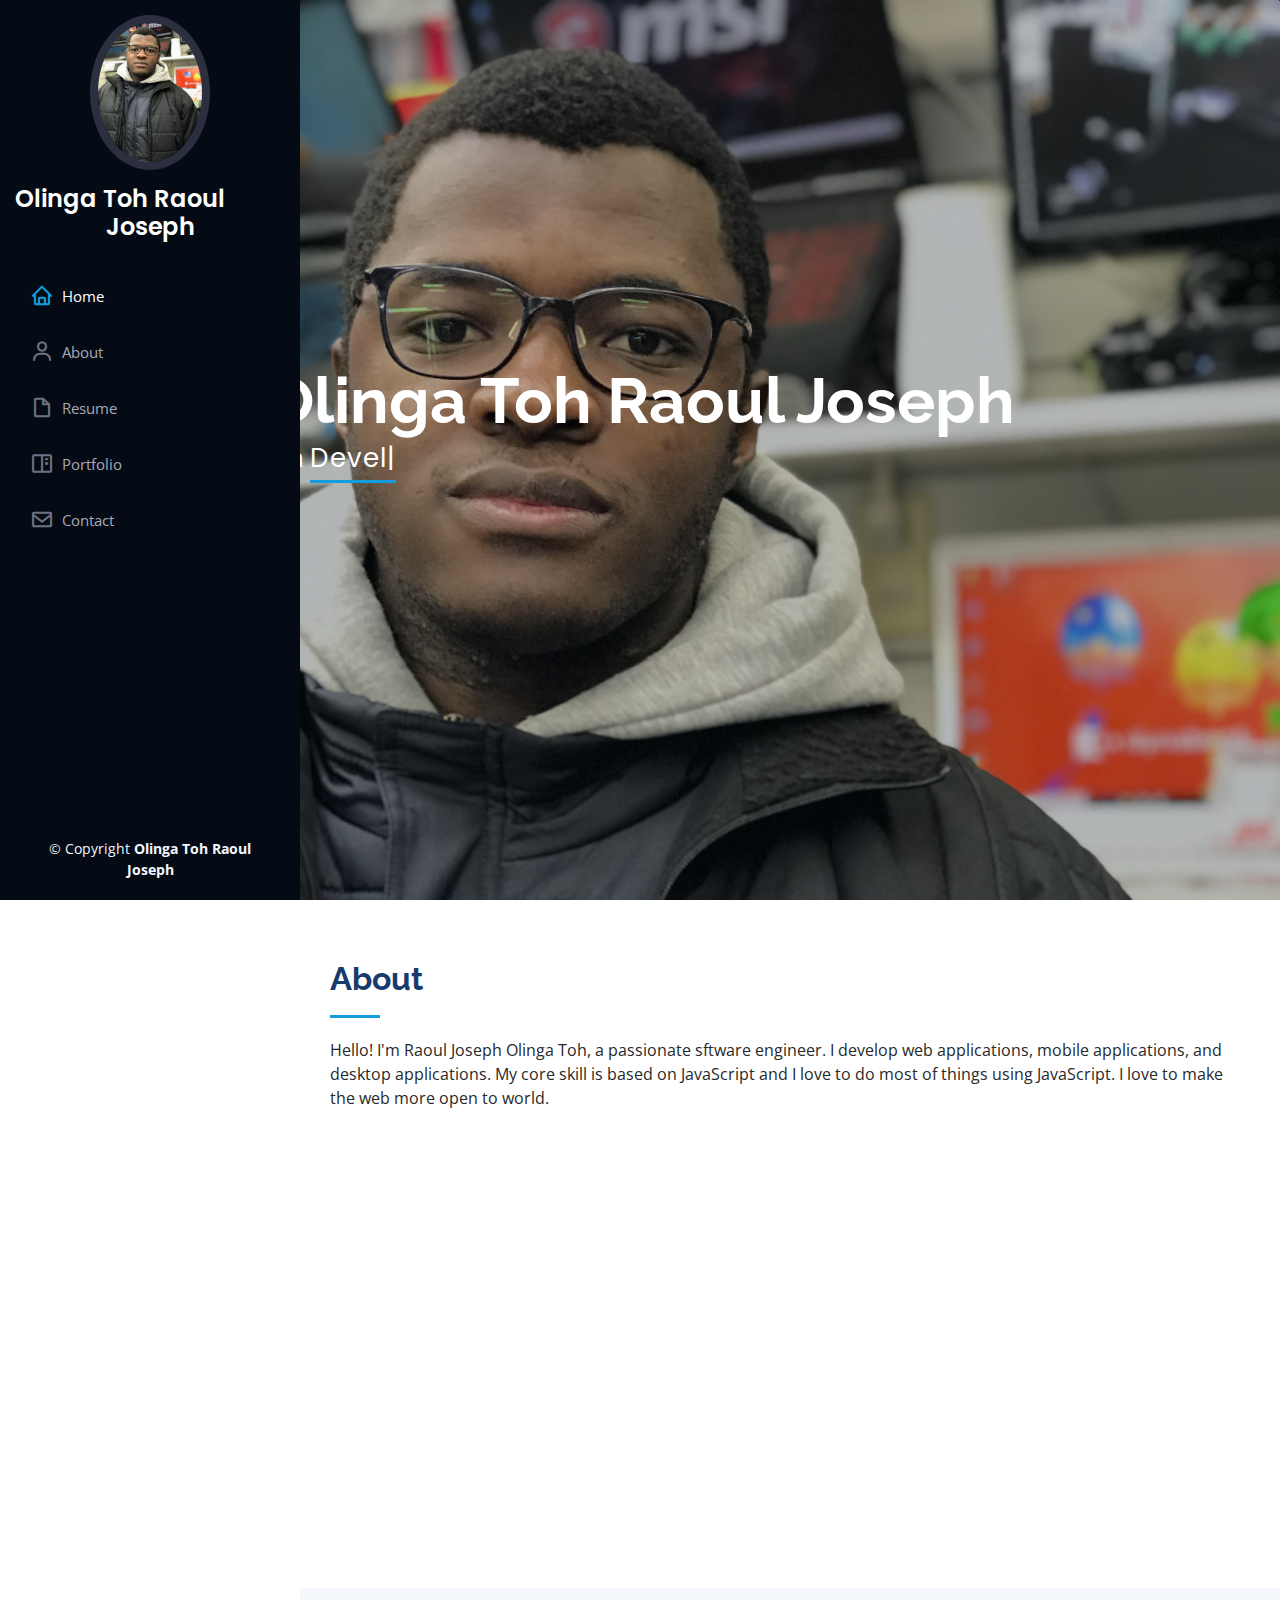
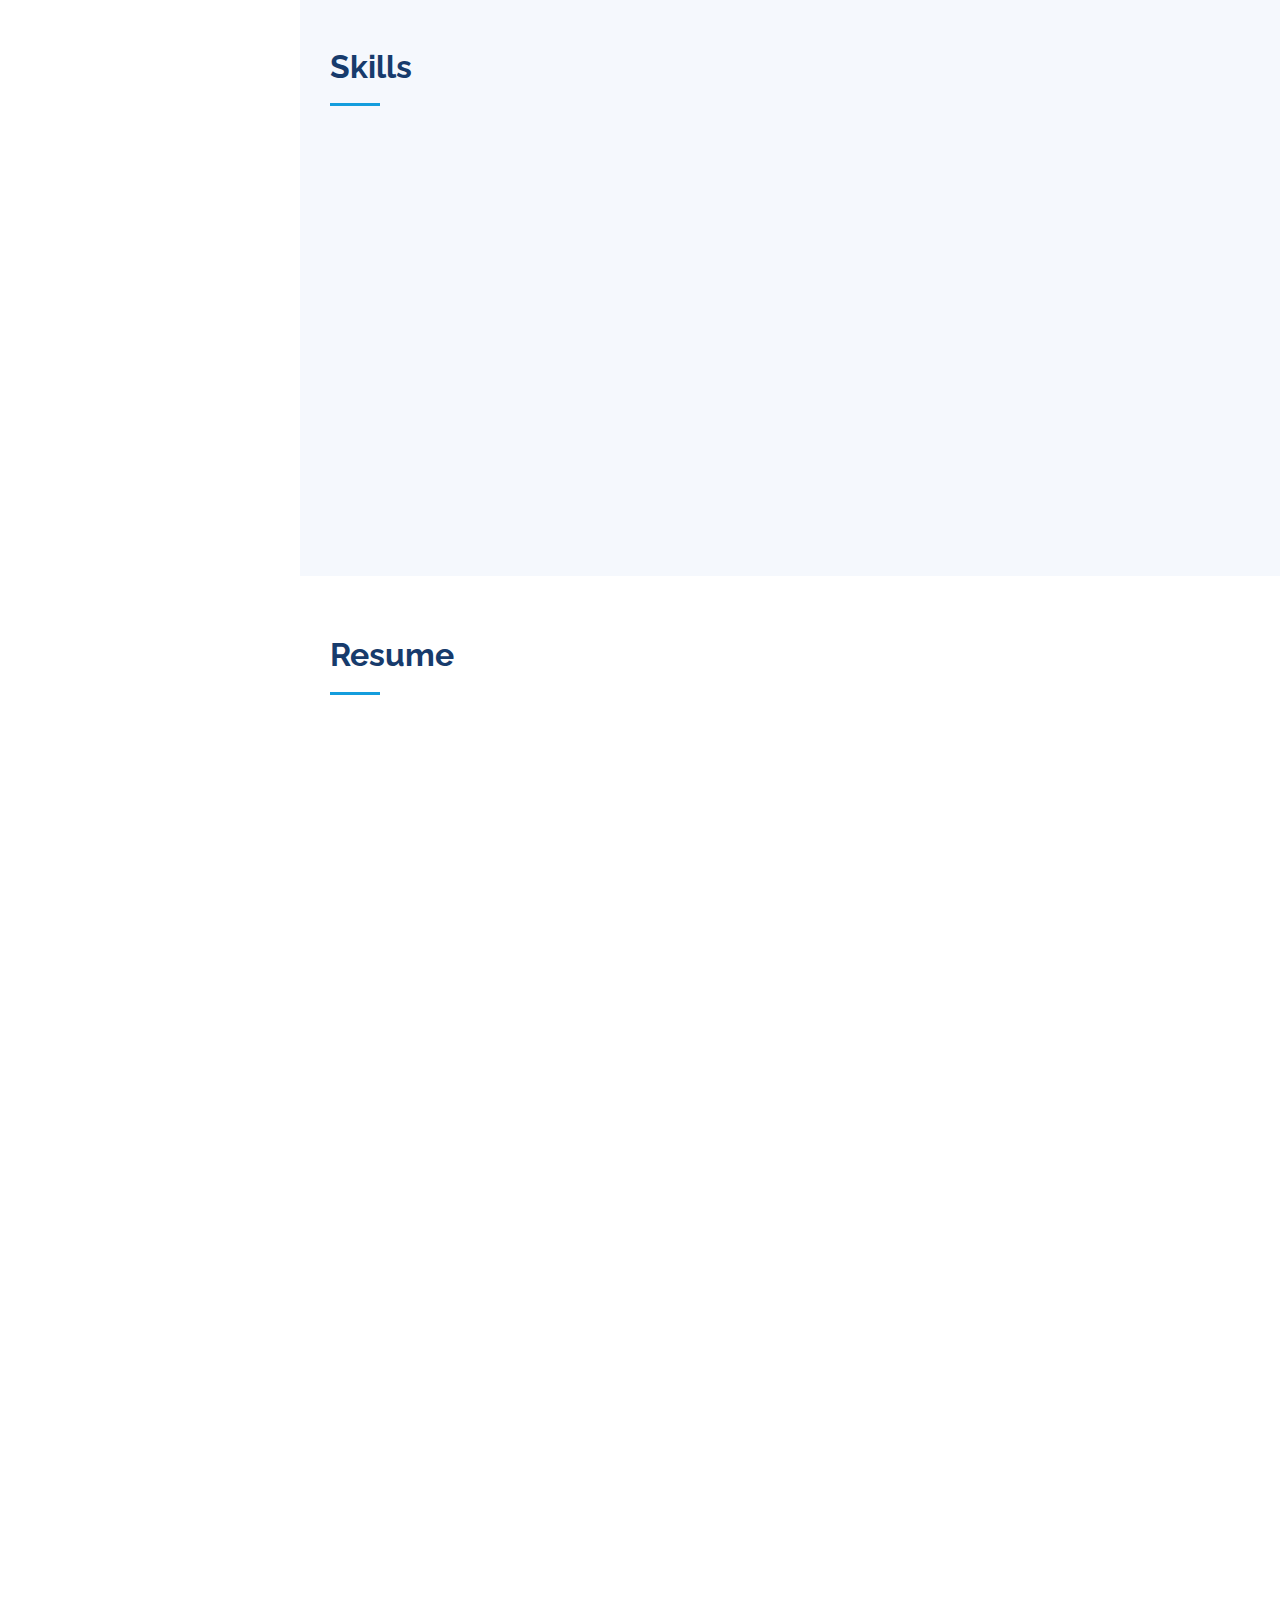
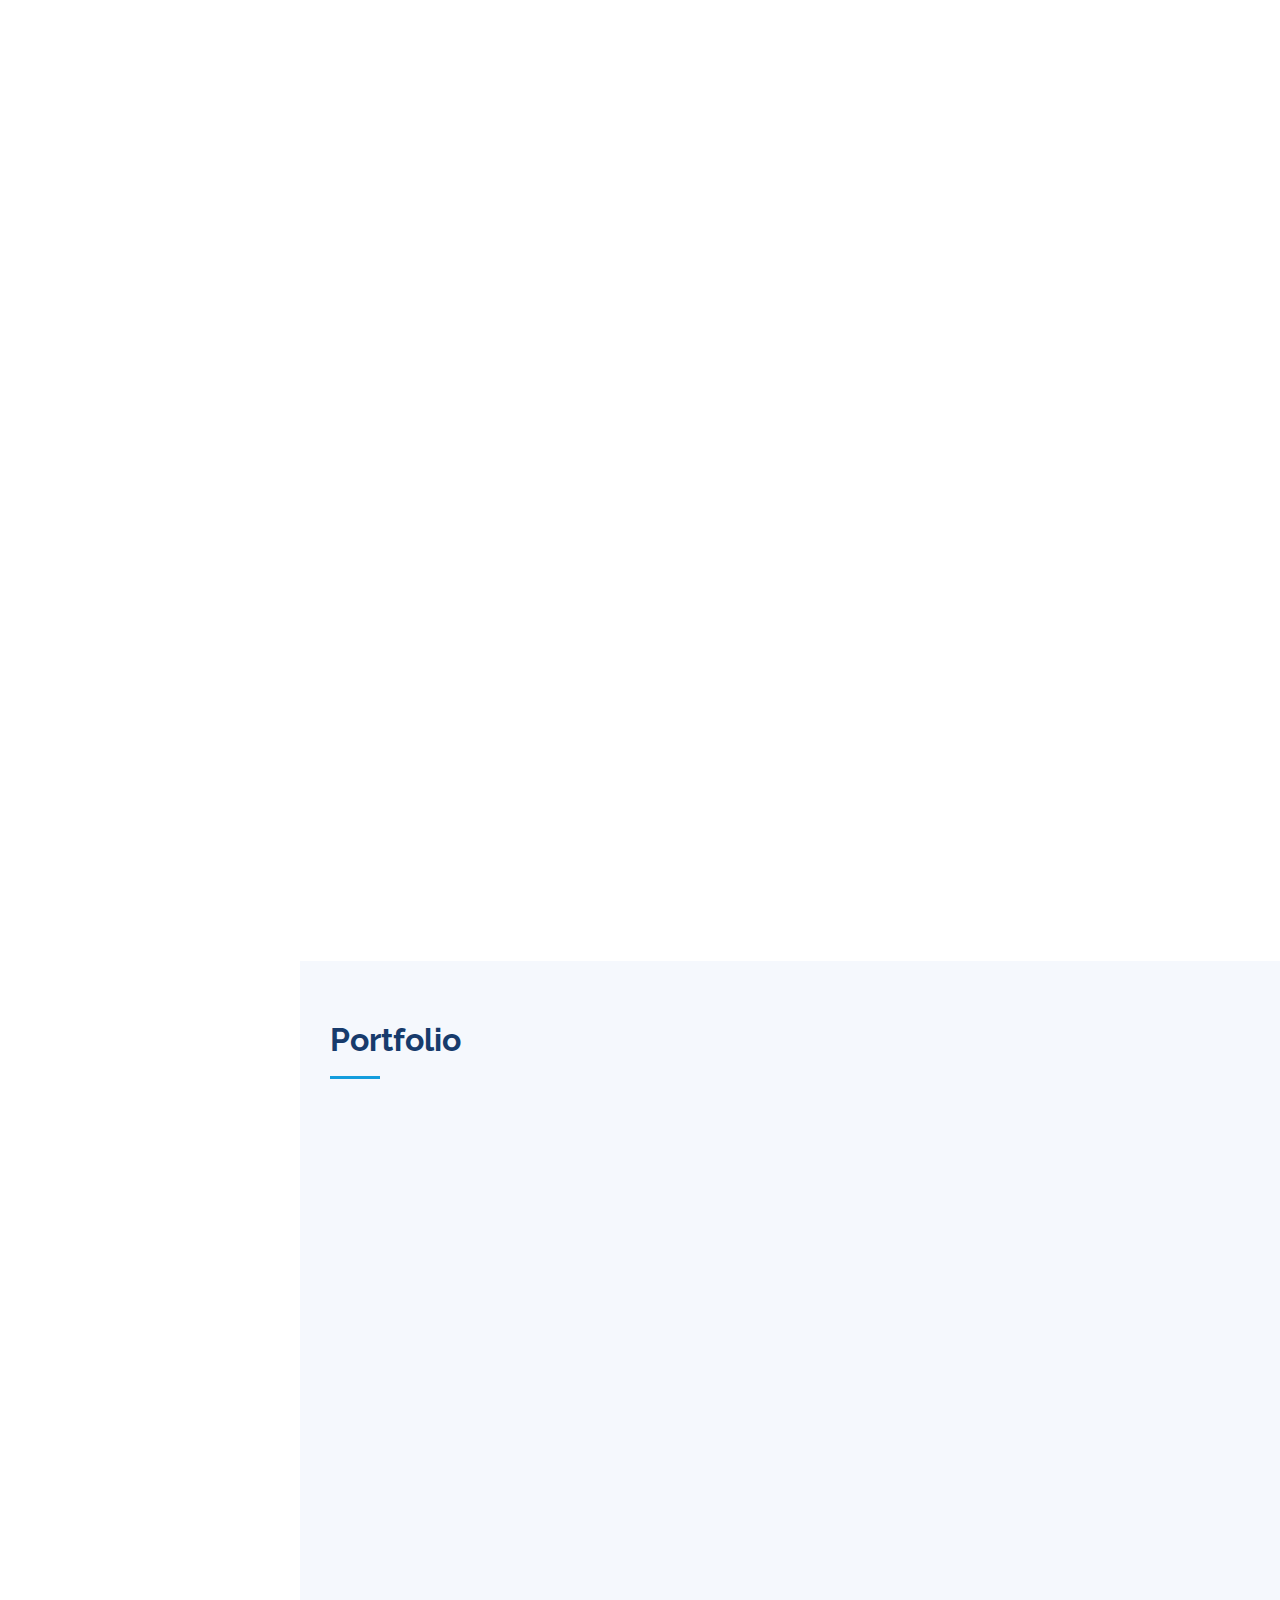
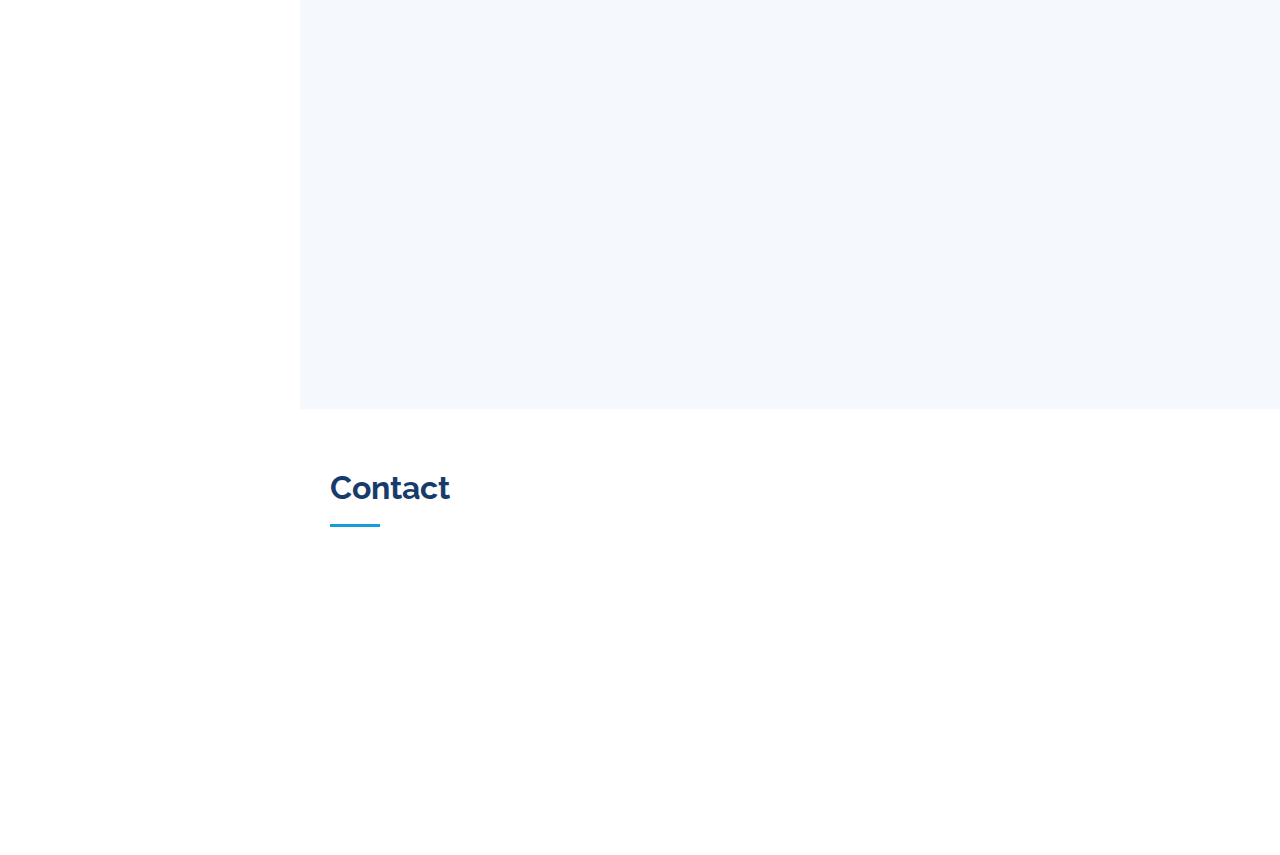
<file: index.html>
<!DOCTYPE html>
<html lang="en">

<head>
  <meta charset="utf-8">
  <meta content="width=device-width, initial-scale=1.0" name="viewport">

  <title>Index</title>
  <meta content="" name="description">
  <meta content="" name="keywords">

  <!-- Favicons -->
  <link href="assets/img/favicon.png" rel="icon">
  <link href="assets/img/apple-touch-icon.png" rel="apple-touch-icon">

  <!-- Google Fonts -->
  <link
    href="https://fonts.googleapis.com/css?family=Open+Sans:300,300i,400,400i,600,600i,700,700i|Raleway:300,300i,400,400i,500,500i,600,600i,700,700i|Poppins:300,300i,400,400i,500,500i,600,600i,700,700i"
    rel="stylesheet">

  <!-- Vendor CSS Files -->
  <link href="assets/vendor/aos/aos.css" rel="stylesheet">
  <link href="assets/vendor/bootstrap/css/bootstrap.min.css" rel="stylesheet">
  <link href="assets/vendor/bootstrap-icons/bootstrap-icons.css" rel="stylesheet">
  <link href="assets/vendor/boxicons/css/boxicons.min.css" rel="stylesheet">
  <link href="assets/vendor/glightbox/css/glightbox.min.css" rel="stylesheet">
  <link href="assets/vendor/swiper/swiper-bundle.min.css" rel="stylesheet">

  <!-- Template Main CSS File -->
  <link href="assets/css/style.css" rel="stylesheet">

  <!-- =======================================================
  * Template Name: iPortfolio
  * Updated: Sep 18 2023 with Bootstrap v5.3.2
  * Template URL: https://bootstrapmade.com/iportfolio-bootstrap-portfolio-websites-template/
  * Author: BootstrapMade.com
  * License: https://bootstrapmade.com/license/
  ======================================================== -->
</head>

<body>

  <!-- ======= Mobile nav toggle button ======= -->
  <i class="bi bi-list mobile-nav-toggle d-xl-none"></i>

  <!-- ======= Header ======= -->
  <header id="header">
    <div class="d-flex flex-column">

      <div class="profile">
        <img src="assets/img/IMG_0002.jpg" alt="" class="img-fluid rounded-circle">
        <h1 class="text-light"><a href="index.html">Olinga Toh Raoul Joseph</a></h1>
        <!-- <div class="social-links mt-3 text-center">
          <a href="#" class="twitter"><i class="bx bxl-twitter"></i></a>
          <a href="#" class="facebook"><i class="bx bxl-facebook"></i></a>
          <a href="#" class="instagram"><i class="bx bxl-instagram"></i></a>
          <a href="#" class="google-plus"><i class="bx bxl-skype"></i></a>
          <a href="#" class="linkedin"><i class="bx bxl-linkedin"></i></a>
        </div> -->
      </div>

      <nav id="navbar" class="nav-menu navbar">
        <ul>
          <li><a href="#hero" class="nav-link scrollto active"><i class="bx bx-home"></i> <span>Home</span></a></li>
          <li><a href="#about" class="nav-link scrollto"><i class="bx bx-user"></i> <span>About</span></a></li>
          <li><a href="#resume" class="nav-link scrollto"><i class="bx bx-file-blank"></i> <span>Resume</span></a></li>
          <li><a href="#portfolio" class="nav-link scrollto"><i class="bx bx-book-content"></i>
              <span>Portfolio</span></a></li>
          <!-- <li><a href="#services" class="nav-link scrollto"><i class="bx bx-server"></i> <span>Services</span></a></li> -->
          <li><a href="#contact" class="nav-link scrollto"><i class="bx bx-envelope"></i> <span>Contact</span></a></li>
        </ul>
      </nav><!-- .nav-menu -->
    </div>
  </header><!-- End Header -->

  <!-- ======= Hero Section ======= -->
  <section id="hero" class="d-flex flex-column justify-content-center align-items-center">
    <div class="hero-container" data-aos="fade-in">
      <h1>Olinga Toh Raoul Joseph</h1>
      <p>I'm <span class="typed" data-typed-items=" Developer, Freelancer"></span></p>
    </div>
  </section><!-- End Hero -->

  <main id="main">

    <!-- ======= About Section ======= -->
    <section id="about" class="about">
      <div class="container">

        <div class="section-title">
          <h2>About</h2>
          <p>Hello! I'm Raoul Joseph Olinga Toh, a passionate sftware engineer. I develop web applications, mobile
            applications,
            and desktop applications. My core skill is based on JavaScript and I love to do most of things using
            JavaScript. I love to make
            the web more open to world.
          </p>
        </div>

        <div class="row">
          <div class="col-lg-4" data-aos="fade-right">
            <img src="assets/img/IMG_0002.jpg" class="img-fluid" alt="">
          </div>
          <div class="col-lg-8 pt-4 pt-lg-0 content" data-aos="fade-left">
            <h3>Front-end &amp; Back-end Developer.</h3>
            <!-- <p class="fst-italic">
              Lorem ipsum dolor sit amet, consectetur adipiscing elit, sed do eiusmod tempor incididunt ut labore et
              dolore
              magna aliqua.
            </p> -->
            <div class="row">
              <div class="col-lg-6">
                <ul>
                  <!-- <li><i class="bi bi-chevron-right"></i> <strong>Birthday:</strong> <span>1 Sept 1995</span></li> -->
                  <li><i class="bi bi-chevron-right"></i> <strong>Website:</strong> <span>olingaraoul.github.io</span>
                  </li>
                  <li><i class="bi bi-chevron-right"></i> <strong>Phone:</strong> <span>+81 090 5300 6414</span></li>
                  <li><i class="bi bi-chevron-right"></i> <strong>City:</strong> <span>Chiba, Japn</span></li>
                  <li><i class="bi bi-chevron-right"></i> <strong>Full time work:</strong> <span>Available</span></li>
                </ul>
              </div>
              <div class="col-lg-6">
                <ul>
                  <!-- <li><i class="bi bi-chevron-right"></i> <strong>Age:</strong> <span>28</span></li> -->
                  <li><i class="bi bi-chevron-right"></i> <strong>Degree:</strong> <span>Master</span></li>
                  <li><i class="bi bi-chevron-right"></i> <strong>Email:</strong> <span>olingatoh18@gmail.com</span>
                  </li>
                  <li><i class="bi bi-chevron-right"></i> <strong>Freelance:</strong> <span>Available</span></li>
                </ul>
              </div>
            </div>
            <p>
              Organized and dependable candidate successful at managing
              multiple priorities with a positive attitude. Willingness to take on
              added responsibilities to meet team goals. Dedicate Software
              developer professional with history of meeting company goals
              utilizing consistent and organized practices. Skilled in working under
              pressure and adapting to new situations and challenges to best
              enhance the organizational brand.
            </p>
          </div>
        </div>

      </div>
    </section><!-- End About Section -->

    <!-- ======= Facts Section ======= -->
    <!-- <section id="facts" class="facts"> -->
    <!-- <div class="container">

      <div class="section-title">
        <h2>Facts</h2>
        <p>Magnam dolores commodi suscipit. Necessitatibus eius consequatur ex aliquid fuga eum quidem. Sit sint
          consectetur velit. Quisquam quos quisquam cupiditate. Et nemo qui impedit suscipit alias ea. Quia fugiat sit
          in iste officiis commodi quidem hic quas.</p>
      </div>

      <div class="row no-gutters">

        <div class="col-lg-3 col-md-6 d-md-flex align-items-md-stretch" data-aos="fade-up">
          <div class="count-box">
            <i class="bi bi-emoji-smile"></i>
            <span data-purecounter-start="0" data-purecounter-end="232" data-purecounter-duration="1"
              class="purecounter"></span>
            <p><strong>Happy Clients</strong> consequuntur quae</p>
          </div>
        </div>

        <div class="col-lg-3 col-md-6 d-md-flex align-items-md-stretch" data-aos="fade-up" data-aos-delay="100">
          <div class="count-box">
            <i class="bi bi-journal-richtext"></i>
            <span data-purecounter-start="0" data-purecounter-end="521" data-purecounter-duration="1"
              class="purecounter"></span>
            <p><strong>Projects</strong> adipisci atque cum quia aut</p>
          </div>
        </div>

        <div class="col-lg-3 col-md-6 d-md-flex align-items-md-stretch" data-aos="fade-up" data-aos-delay="200">
          <div class="count-box">
            <i class="bi bi-headset"></i>
            <span data-purecounter-start="0" data-purecounter-end="1453" data-purecounter-duration="1"
              class="purecounter"></span>
            <p><strong>Hours Of Support</strong> aut commodi quaerat</p>
          </div>
        </div>

        <div class="col-lg-3 col-md-6 d-md-flex align-items-md-stretch" data-aos="fade-up" data-aos-delay="300">
          <div class="count-box">
            <i class="bi bi-people"></i>
            <span data-purecounter-start="0" data-purecounter-end="32" data-purecounter-duration="1"
              class="purecounter"></span>
            <p><strong>Hard Workers</strong> rerum asperiores dolor</p>
          </div>
        </div>

      </div>

    </div>
    </section>End Facts Section -->

    <!-- ======= Skills Section ======= -->
    <section id="skills" class="skills section-bg">
      <div class="container">

        <div class="section-title">
          <h2>Skills</h2>
          <!-- <p>Magnam dolores commodi suscipit. Necessitatibus eius consequatur ex aliquid fuga eum quidem. Sit sint
            consectetur velit. Quisquam quos quisquam cupiditate. Et nemo qui impedit suscipit alias ea. Quia fugiat sit
            in iste officiis commodi quidem hic quas.</p> -->
        </div>

        <div class="row skills-content">

          <div class="col-lg-6" data-aos="fade-up">

            <div class="progress">
              <span class="skill">HTML 5<i class="val">100%</i></span>
              <div class="progress-bar-wrap">
                <div class="progress-bar" role="progressbar" aria-valuenow="100" aria-valuemin="0" aria-valuemax="100">
                </div>
              </div>
            </div>

            <div class="progress">
              <span class="skill">CSS 3<i class="val">90%</i></span>
              <div class="progress-bar-wrap">
                <div class="progress-bar" role="progressbar" aria-valuenow="90" aria-valuemin="0" aria-valuemax="100">
                </div>
              </div>
            </div>

            <div class="progress">
              <span class="skill">JavaScript/typescript <i class="val">90%</i></span>
              <div class="progress-bar-wrap">
                <div class="progress-bar" role="progressbar" aria-valuenow="90" aria-valuemin="0" aria-valuemax="100">
                </div>
              </div>
            </div>

            <div class="progress">
              <span class="skill">Express JS <i class="val">90%</i></span>
              <div class="progress-bar-wrap">
                <div class="progress-bar" role="progressbar" aria-valuenow="90" aria-valuemin="0" aria-valuemax="100">
                </div>
              </div>
            </div>

            <div class="progress">
              <span class="skill">Node js <i class="val">90%</i></span>
              <div class="progress-bar-wrap">
                <div class="progress-bar" role="progressbar" aria-valuenow="90" aria-valuemin="0" aria-valuemax="100">
                </div>
              </div>
            </div>

            <div class="progress">
              <span class="skill">Git <i class="val">80%</i></span>
              <div class="progress-bar-wrap">
                <div class="progress-bar" role="progressbar" aria-valuenow="80" aria-valuemin="0" aria-valuemax="100">
                </div>
              </div>
            </div>

          </div>

          <div class="col-lg-6" data-aos="fade-up" data-aos-delay="100">

            <div class="progress">
              <span class="skill">React JS<i class="val">90%</i></span>
              <div class="progress-bar-wrap">
                <div class="progress-bar" role="progressbar" aria-valuenow="90" aria-valuemin="0" aria-valuemax="100">
                </div>
              </div>
            </div>

            <div class="progress">
              <span class="skill">Angular JS <i class="val">90%</i></span>
              <div class="progress-bar-wrap">
                <div class="progress-bar" role="progressbar" aria-valuenow="90" aria-valuemin="0" aria-valuemax="100">
                </div>
              </div>
            </div>

            <div class="progress">
              <span class="skill">Database (NoSQL,SQL) <i class="val">90%</i></span>
              <div class="progress-bar-wrap">
                <div class="progress-bar" role="progressbar" aria-valuenow="90" aria-valuemin="0" aria-valuemax="100">
                </div>
              </div>
            </div>

            <div class="progress">
              <span class="skill">AWS <i class="val">75%</i></span>
              <div class="progress-bar-wrap">
                <div class="progress-bar" role="progressbar" aria-valuenow="75" aria-valuemin="0" aria-valuemax="100">
                </div>
              </div>
            </div>

            <div class="progress">
              <span class="skill">Figma <i class="val">80%</i></span>
              <div class="progress-bar-wrap">
                <div class="progress-bar" role="progressbar" aria-valuenow="80" aria-valuemin="0" aria-valuemax="100">
                </div>
              </div>
            </div>

          </div>

        </div>

      </div>
    </section><!-- End Skills Section -->

    <!-- ======= Resume Section ======= -->
    <section id="resume" class="resume">
      <div class="container">

        <div class="section-title">
          <h2>Resume</h2>
          <!-- <p>Magnam dolores commodi suscipit. Necessitatibus eius consequatur ex aliquid fuga eum quidem. Sit sint
            consectetur velit. Quisquam quos quisquam cupiditate. Et nemo qui impedit suscipit alias ea. Quia fugiat sit
            in iste officiis commodi quidem hic quas.</p>
        </div> -->

          <div class="row">
            <div class="col-lg-6" data-aos="fade-up">
              <h3 class="resume-title">Sumary</h3>
              <!-- <div class="resume-item pb-0">
                <h4>Alex Smith</h4>
                <p><em>Innovative and deadline-driven Graphic Designer with 3+ years of experience designing and
                    developing user-centered digital/print marketing material from initial concept to final, polished
                    deliverable.</em></p>
                <ul>
                  <li>Portland par 127,Orlando, FL</li>
                  <li>(123) 456-7891</li>
                  <li>alice.barkley@example.com</li>
                </ul>
              </div> -->

              <h3 class="resume-title">Education</h3>
              <div class="resume-item">
                <h4>Ph.D Computer Science </h4>
                <h5>2021 - 2024</h5>
                <p><em>Sophia University, Tokyo, Japan </em></p>
                <!-- <p>Qui deserunt veniam. Et sed aliquam labore tempore sed quisquam iusto autem sit. Ea vero voluptatum
                  qui
                  ut dignissimos deleniti nerada porti sand markend</p> -->
              </div>
              <div class="resume-item">
                <h4>Master of Science and Technology in Computer Science</h4>
                <h5>2019 - 2021</h5>
                <p><em>Sophia University, Tokyo, Japan </em></p>
                <!-- <p>Quia nobis sequi est occaecati aut. Repudiandae et iusto quae reiciendis et quis Eius vel ratione
                  eius
                  unde vitae rerum voluptates asperiores voluptatem Earum molestiae consequatur neque etlon sader mart
                  dila</p> -->
              </div>
              <div class="resume-item">
                <h4>Bachelor of Science in Computer Engineering</h4>
                <h5>2014 - 2017</h5>
                <p><em>Institude Africain D'Informatic</em></p>
                <!-- <p>Quia nobis sequi est occaecati aut. Repudiandae et iusto quae reiciendis et quis Eius vel ratione
                  eius
                  unde vitae rerum voluptates asperiores voluptatem Earum molestiae consequatur neque etlon sader mart
                  dila</p> -->
              </div>
            </div>
            <div class="col-lg-6" data-aos="fade-up" data-aos-delay="100">
              <h3 class="resume-title">Professional Experience</h3>
              <div class="resume-item">
                <h4>Research Assistant in Information Systems Development</h4>
                <h5>2019 - Present</h5>
                <p><em>Sophhia University Tokyo</em></p>
                <ul>
                  <li>Software prototype conception with Figma.</li>
                  <li>Analysis and design of Information System Architecture.</li>
                  <li>Front-end development using React JS.</li>
                  <li>Back-end API development using Node Js and Express JS</li>
                  <li>Design and Implementation of products Website.</li>
                  <li>Unit testing and Cods version control using GitLab.</li>
                  <li>Server maintenance on AWS EC2, Route 53, and Certificate manager.</li>
                  <li>Help undergradute students in code conception and deburging </li>
                </ul>

                <p><em>Projects</em></p>
                <ul>
                  <li>I work on the development of a multilanguage app to help
                    foreigners in Japan to fill consultation forms in their native
                    language. </li>
                  <li>Also, I work on a mobile app to help foreigners locate
                    hospitals in japan were they could find doctors that can
                    communicate in their local language.</li>
                </ul>
              </div>
              <div class="resume-item">
                <h4>Graphic design specialist</h4>
                <h5>Feb 2019 - Sept 2019</h5>
                <p><em>Mobility Cloude Cameroon</em></p>
                <ul>
                  <li>Use HTML5, CSS3, and JavaScript on Laravel Framework to create user-friendly UI interfaces for web
                    and mobile devices from the given prototype.</li>
                  <li>Design mobile UI with Ionic framework for our ERP software.</li>
                  <li>Recommended and consulted with clients on the most appropriate graphic design</li>
                  <li>I was in charge of the implementation of i18n translation of the ERP developed by our company.
                  </li>
                </ul>
              </div>

              <div class="resume-item">
                <h4>Full stack developer</h4>
                <h5>Feb 2019 - Sept 2019</h5>
                <p><em>BeinInfo Cameroon</em></p>
                <ul>
                  <li>Development of desktop apps using Java SE</li>
                  <li>Developed web app using Java EE with Primefaces framework</li>
                  <li>Design and implementation of MySQl database using Power AMC</li>
                  <li>Design reports using IReport</li>
                </ul>
              </div>

              <div class="resume-item">
                <h4>Internship</h4>
                <h5>July 2017 - Nov 2017</h5>
                <p><em>ADC.SA Cameroon (Operational Application Department)</em></p>
                <ul>
                  <li>I was working on the design and implementation of software to manage traffic forms and assistance
                    forms to flight</li>
                  <li>Design and implemented MySQL database using Power AMC</li>
                  <li>Design report with the use of IReport.</li>
                </ul>
              </div>
            </div>
          </div>

        </div>
    </section><!-- End Resume Section -->

    <!-- ======= Portfolio Section ======= -->
    <section id="portfolio" class="portfolio section-bg">
      <div class="container">

        <div class="section-title">
          <h2>Portfolio</h2>
          <!-- <p>Magnam dolores commodi suscipit. Necessitatibus eius consequatur ex aliquid fuga eum quidem. Sit sint
            consectetur velit. Quisquam quos quisquam cupiditate. Et nemo qui impedit suscipit alias ea. Quia fugiat sit
            in iste officiis commodi quidem hic quas.</p> -->
        </div>

        <div class="row" data-aos="fade-up">
          <div class="col-lg-12 d-flex justify-content-center">
            <ul id="portfolio-flters">
              <li data-filter="*" class="filter-active">All</li>
              <li data-filter=".filter-app">App</li>
              <li data-filter=".filter-card">Card</li>
              <li data-filter=".filter-web">Web</li>
            </ul>
          </div>
        </div>

        <div class="row portfolio-container" data-aos="fade-up" data-aos-delay="100">

          <div class="col-lg-4 col-md-6 portfolio-item filter-app">
            <div class="portfolio-wrap">
              <img src="assets/img/portfolio/portfolio-1.jpg" class="img-fluid" alt="">
              <div class="portfolio-links">
                <a href="assets/img/portfolio/portfolio-1.jpg" data-gallery="portfolioGallery"
                  class="portfolio-lightbox" title="App 1"><i class="bx bx-plus"></i></a>
                <a href="portfolio-details.html" title="More Details"><i class="bx bx-link"></i></a>
              </div>
            </div>
          </div>

          <div class="col-lg-4 col-md-6 portfolio-item filter-web">
            <div class="portfolio-wrap">
              <img src="assets/img/portfolio/portfolio-2.jpg" class="img-fluid" alt="">
              <div class="portfolio-links">
                <a href="assets/img/portfolio/portfolio-2.jpg" data-gallery="portfolioGallery"
                  class="portfolio-lightbox" title="Web 3"><i class="bx bx-plus"></i></a>
                <a href="portfolio-details.html" title="More Details"><i class="bx bx-link"></i></a>
              </div>
            </div>
          </div>

          <div class="col-lg-4 col-md-6 portfolio-item filter-app">
            <div class="portfolio-wrap">
              <img src="assets/img/portfolio/portfolio-3.jpg" class="img-fluid" alt="">
              <div class="portfolio-links">
                <a href="assets/img/portfolio/portfolio-3.jpg" data-gallery="portfolioGallery"
                  class="portfolio-lightbox" title="App 2"><i class="bx bx-plus"></i></a>
                <a href="portfolio-details.html" title="More Details"><i class="bx bx-link"></i></a>
              </div>
            </div>
          </div>

          <div class="col-lg-4 col-md-6 portfolio-item filter-card">
            <div class="portfolio-wrap">
              <img src="assets/img/portfolio/portfolio-4.jpg" class="img-fluid" alt="">
              <div class="portfolio-links">
                <a href="assets/img/portfolio/portfolio-4.jpg" data-gallery="portfolioGallery"
                  class="portfolio-lightbox" title="Card 2"><i class="bx bx-plus"></i></a>
                <a href="portfolio-details.html" title="More Details"><i class="bx bx-link"></i></a>
              </div>
            </div>
          </div>

          <div class="col-lg-4 col-md-6 portfolio-item filter-web">
            <div class="portfolio-wrap">
              <img src="assets/img/portfolio/portfolio-5.jpg" class="img-fluid" alt="">
              <div class="portfolio-links">
                <a href="assets/img/portfolio/portfolio-5.jpg" data-gallery="portfolioGallery"
                  class="portfolio-lightbox" title="Web 2"><i class="bx bx-plus"></i></a>
                <a href="portfolio-details.html" title="More Details"><i class="bx bx-link"></i></a>
              </div>
            </div>
          </div>

          <div class="col-lg-4 col-md-6 portfolio-item filter-app">
            <div class="portfolio-wrap">
              <img src="assets/img/portfolio/portfolio-6.jpg" class="img-fluid" alt="">
              <div class="portfolio-links">
                <a href="assets/img/portfolio/portfolio-6.jpg" data-gallery="portfolioGallery"
                  class="portfolio-lightbox" title="App 3"><i class="bx bx-plus"></i></a>
                <a href="portfolio-details.html" title="More Details"><i class="bx bx-link"></i></a>
              </div>
            </div>
          </div>

          <div class="col-lg-4 col-md-6 portfolio-item filter-card">
            <div class="portfolio-wrap">
              <img src="assets/img/portfolio/portfolio-7.jpg" class="img-fluid" alt="">
              <div class="portfolio-links">
                <a href="assets/img/portfolio/portfolio-7.jpg" data-gallery="portfolioGallery"
                  class="portfolio-lightbox" title="Card 1"><i class="bx bx-plus"></i></a>
                <a href="portfolio-details.html" title="More Details"><i class="bx bx-link"></i></a>
              </div>
            </div>
          </div>

          <div class="col-lg-4 col-md-6 portfolio-item filter-card">
            <div class="portfolio-wrap">
              <img src="assets/img/portfolio/portfolio-8.jpg" class="img-fluid" alt="">
              <div class="portfolio-links">
                <a href="assets/img/portfolio/portfolio-8.jpg" data-gallery="portfolioGallery"
                  class="portfolio-lightbox" title="Card 3"><i class="bx bx-plus"></i></a>
                <a href="portfolio-details.html" title="More Details"><i class="bx bx-link"></i></a>
              </div>
            </div>
          </div>

          <div class="col-lg-4 col-md-6 portfolio-item filter-web">
            <div class="portfolio-wrap">
              <img src="assets/img/portfolio/portfolio-9.jpg" class="img-fluid" alt="">
              <div class="portfolio-links">
                <a href="assets/img/portfolio/portfolio-9.jpg" data-gallery="portfolioGallery"
                  class="portfolio-lightbox" title="Web 3"><i class="bx bx-plus"></i></a>
                <a href="portfolio-details.html" title="More Details"><i class="bx bx-link"></i></a>
              </div>
            </div>
          </div>

        </div>

      </div>
    </section><!-- End Portfolio Section -->

    <!-- ======= Services Section ======= -->
    <!-- <section id="services" class="services">
      <div class="container">

        <div class="section-title">
          <h2>Services</h2>
          <p>Magnam dolores commodi suscipit. Necessitatibus eius consequatur ex aliquid fuga eum quidem. Sit sint
            consectetur velit. Quisquam quos quisquam cupiditate. Et nemo qui impedit suscipit alias ea. Quia fugiat sit
            in iste officiis commodi quidem hic quas.</p>
        </div>

        <div class="row">
          <div class="col-lg-4 col-md-6 icon-box" data-aos="fade-up">
            <div class="icon"><i class="bi bi-briefcase"></i></div>
            <h4 class="title"><a href="">Lorem Ipsum</a></h4>
            <p class="description">Voluptatum deleniti atque corrupti quos dolores et quas molestias excepturi sint
              occaecati cupiditate non provident</p>
          </div>
          <div class="col-lg-4 col-md-6 icon-box" data-aos="fade-up" data-aos-delay="100">
            <div class="icon"><i class="bi bi-card-checklist"></i></div>
            <h4 class="title"><a href="">Dolor Sitema</a></h4>
            <p class="description">Minim veniam, quis nostrud exercitation ullamco laboris nisi ut aliquip ex ea commodo
              consequat tarad limino ata</p>
          </div>
          <div class="col-lg-4 col-md-6 icon-box" data-aos="fade-up" data-aos-delay="200">
            <div class="icon"><i class="bi bi-bar-chart"></i></div>
            <h4 class="title"><a href="">Sed ut perspiciatis</a></h4>
            <p class="description">Duis aute irure dolor in reprehenderit in voluptate velit esse cillum dolore eu
              fugiat nulla pariatur</p>
          </div>
          <div class="col-lg-4 col-md-6 icon-box" data-aos="fade-up" data-aos-delay="300">
            <div class="icon"><i class="bi bi-binoculars"></i></div>
            <h4 class="title"><a href="">Magni Dolores</a></h4>
            <p class="description">Excepteur sint occaecat cupidatat non proident, sunt in culpa qui officia deserunt
              mollit anim id est laborum</p>
          </div>
          <div class="col-lg-4 col-md-6 icon-box" data-aos="fade-up" data-aos-delay="400">
            <div class="icon"><i class="bi bi-brightness-high"></i></div>
            <h4 class="title"><a href="">Nemo Enim</a></h4>
            <p class="description">At vero eos et accusamus et iusto odio dignissimos ducimus qui blanditiis praesentium
              voluptatum deleniti atque</p>
          </div>
          <div class="col-lg-4 col-md-6 icon-box" data-aos="fade-up" data-aos-delay="500">
            <div class="icon"><i class="bi bi-calendar4-week"></i></div>
            <h4 class="title"><a href="">Eiusmod Tempor</a></h4>
            <p class="description">Et harum quidem rerum facilis est et expedita distinctio. Nam libero tempore, cum
              soluta nobis est eligendi</p>
          </div>
        </div>

      </div>
    </section>End Services Section -->

    <!-- ======= Testimonials Section ======= -->
    <!---- <section id="testimonials" class="testimonials section-bg">
      <div class="container">

        <div class="section-title">
          <h2>Testimonials</h2>
          <p>Magnam dolores commodi suscipit. Necessitatibus eius consequatur ex aliquid fuga eum quidem. Sit sint
            consectetur velit. Quisquam quos quisquam cupiditate. Et nemo qui impedit suscipit alias ea. Quia fugiat sit
            in iste officiis commodi quidem hic quas.</p>
        </div>

        <div class="testimonials-slider swiper" data-aos="fade-up" data-aos-delay="100">
          <div class="swiper-wrapper">

            <div class="swiper-slide">
              <div class="testimonial-item" data-aos="fade-up">
                <p>
                  <i class="bx bxs-quote-alt-left quote-icon-left"></i>
                  Proin iaculis purus consequat sem cure digni ssim donec porttitora entum suscipit rhoncus. Accusantium
                  quam, ultricies eget id, aliquam eget nibh et. Maecen aliquam, risus at semper.
                  <i class="bx bxs-quote-alt-right quote-icon-right"></i>
                </p>
                <img src="assets/img/testimonials/testimonials-1.jpg" class="testimonial-img" alt="">
                <h3>Saul Goodman</h3>
                <h4>Ceo &amp; Founder</h4>
              </div>
            </div> -->
    <!-- End testimonial item -->

    <!--
            <div class="swiper-slide">
              <div class="testimonial-item" data-aos="fade-up" data-aos-delay="100">
                <p>
                  <i class="bx bxs-quote-alt-left quote-icon-left"></i>
                  Export tempor illum tamen malis malis eram quae irure esse labore quem cillum quid cillum eram malis
                  quorum velit fore eram velit sunt aliqua noster fugiat irure amet legam anim culpa.
                  <i class="bx bxs-quote-alt-right quote-icon-right"></i>
                </p>
                <img src="assets/img/testimonials/testimonials-2.jpg" class="testimonial-img" alt="">
                <h3>Sara Wilsson</h3>
                <h4>Designer</h4>
              </div>
            </div>
          -->
    <!-- End testimonial item -->
    <!--
            <div class="swiper-slide">
              <div class="testimonial-item" data-aos="fade-up" data-aos-delay="200">
                <p>
                  <i class="bx bxs-quote-alt-left quote-icon-left"></i>
                  Enim nisi quem export duis labore cillum quae magna enim sint quorum nulla quem veniam duis minim
                  tempor labore quem eram duis noster aute amet eram fore quis sint minim.
                  <i class="bx bxs-quote-alt-right quote-icon-right"></i>
                </p>
                <img src="assets/img/testimonials/testimonials-3.jpg" class="testimonial-img" alt="">
                <h3>Jena Karlis</h3>
                <h4>Store Owner</h4>
              </div>
            </div>--><!-- End testimonial item -->
    <!--
            <div class="swiper-slide">
              <div class="testimonial-item" data-aos="fade-up" data-aos-delay="300">
                <p>
                  <i class="bx bxs-quote-alt-left quote-icon-left"></i>
                  Fugiat enim eram quae cillum dolore dolor amet nulla culpa multos export minim fugiat minim velit
                  minim dolor enim duis veniam ipsum anim magna sunt elit fore quem dolore labore illum veniam.
                  <i class="bx bxs-quote-alt-right quote-icon-right"></i>
                </p>
                <img src="assets/img/testimonials/testimonials-4.jpg" class="testimonial-img" alt="">
                <h3>Matt Brandon</h3>
                <h4>Freelancer</h4>
              </div>
            </div>
          -->
    <!-- End testimonial item -->
    <!--
            <div class="swiper-slide">
              <div class="testimonial-item" data-aos="fade-up" data-aos-delay="400">
                <p>
                  <i class="bx bxs-quote-alt-left quote-icon-left"></i>
                  Quis quorum aliqua sint quem legam fore sunt eram irure aliqua veniam tempor noster veniam enim culpa
                  labore duis sunt culpa nulla illum cillum fugiat legam esse veniam culpa fore nisi cillum quid.
                  <i class="bx bxs-quote-alt-right quote-icon-right"></i>
                </p>
                <img src="assets/img/testimonials/testimonials-5.jpg" class="testimonial-img" alt="">
                <h3>John Larson</h3>
                <h4>Entrepreneur</h4>
              </div>
            </div>
          -->
    <!-- End testimonial item -->
    <!--
          </div>
          <div class="swiper-pagination"></div>
        </div>

      </div>
    </section> -->
    <!-- End Testimonials Section -->

    <!-- ======= Contact Section ======= -->

    <section id="contact" class="contact">
      <div class="container">

        <div class="section-title">
          <h2>Contact</h2>
          <!--<p>Magnam dolores commodi suscipit. Necessitatibus eius consequatur ex aliquid fuga eum quidem. Sit sint
            consectetur velit. Quisquam quos quisquam cupiditate. Et nemo qui impedit suscipit alias ea. Quia fugiat sit
            in iste officiis commodi quidem hic quas.</p>-->
        </div>

        <div class="row" data-aos="fade-in">

          <div class="col-lg-5 d-flex align-items-stretch">
            <div class="info">
              <!-- <div class="address">
                <i class="bi bi-geo-alt"></i>
                <h4>Location:</h4>
                <p>A108 Adam Street, New York, NY 535022</p>
              </div> -->

              <div class="email">
                <i class="bi bi-envelope"></i>
                <h4>Email:</h4>
                <p>olingatoh18@gmail.com</p>
              </div>

              <!-- <div class="phone">
                <i class="bi bi-phone"></i>
                <h4>Call:</h4>
                <p>+1 5589 55488 55s</p>
              </div> -->

              <!-- <iframe
                src="https://www.google.com/maps/embed?pb=!1m14!1m8!1m3!1d12097.433213460943!2d-74.0062269!3d40.7101282!3m2!1i1024!2i768!4f13.1!3m3!1m2!1s0x0%3A0xb89d1fe6bc499443!2sDowntown+Conference+Center!5e0!3m2!1smk!2sbg!4v1539943755621"
                frameborder="0" style="border:0; width: 100%; height: 290px;" allowfullscreen></iframe> -->
            </div>

          </div>

          <!--<div class="col-lg-7 mt-5 mt-lg-0 d-flex align-items-stretch">
            <form action="forms/contact.php" method="post" role="form" class="php-email-form">
              <div class="row">
                <div class="form-group col-md-6">
                  <label for="name">Your Name</label>
                  <input type="text" name="name" class="form-control" id="name" required>
                </div>
                <div class="form-group col-md-6">
                  <label for="name">Your Email</label>
                  <input type="email" class="form-control" name="email" id="email" required>
                </div>
              </div>
              <div class="form-group">
                <label for="name">Subject</label>
                <input type="text" class="form-control" name="subject" id="subject" required>
              </div>
              <div class="form-group">
                <label for="name">Message</label>
                <textarea class="form-control" name="message" rows="10" required></textarea>
              </div>
              <div class="my-3">
                <div class="loading">Loading</div>
                <div class="error-message"></div>
                <div class="sent-message">Your message has been sent. Thank you!</div>
              </div>
              <div class="text-center"><button type="submit">Send Message</button></div>
            </form>
          </div>-->

        </div>

      </div>
    </section><!-- End Contact Section -->

  </main><!-- End #main -->

  <!-- ======= Footer ======= -->
  <footer id="footer">
    <div class="container">
      <div class="copyright">
        &copy; Copyright <strong><span>Olinga Toh Raoul Joseph</span></strong>
      </div>
      <div class="credits">
        <!-- All the links in the footer should remain intact. -->
        <!-- You can delete the links only if you purchased the pro version. -->
        <!-- Licensing information: https://bootstrapmade.com/license/ -->
        <!-- Purchase the pro version with working PHP/AJAX contact form: https://bootstrapmade.com/iportfolio-bootstrap-portfolio-websites-template/ -->
        <!-- Designed by <a href="https://bootstrapmade.com/">BootstrapMade</a> -->
      </div>
    </div>
  </footer><!-- End  Footer -->

  <a href="#" class="back-to-top d-flex align-items-center justify-content-center"><i
      class="bi bi-arrow-up-short"></i></a>

  <!-- Vendor JS Files -->
  <script src="assets/vendor/purecounter/purecounter_vanilla.js"></script>
  <script src="assets/vendor/aos/aos.js"></script>
  <script src="assets/vendor/bootstrap/js/bootstrap.bundle.min.js"></script>
  <script src="assets/vendor/glightbox/js/glightbox.min.js"></script>
  <script src="assets/vendor/isotope-layout/isotope.pkgd.min.js"></script>
  <script src="assets/vendor/swiper/swiper-bundle.min.js"></script>
  <script src="assets/vendor/typed.js/typed.umd.js"></script>
  <script src="assets/vendor/waypoints/noframework.waypoints.js"></script>
  <script src="assets/vendor/php-email-form/validate.js"></script>

  <!-- Template Main JS File -->
  <script src="assets/js/main.js"></script>

</body>

</html>
</file>
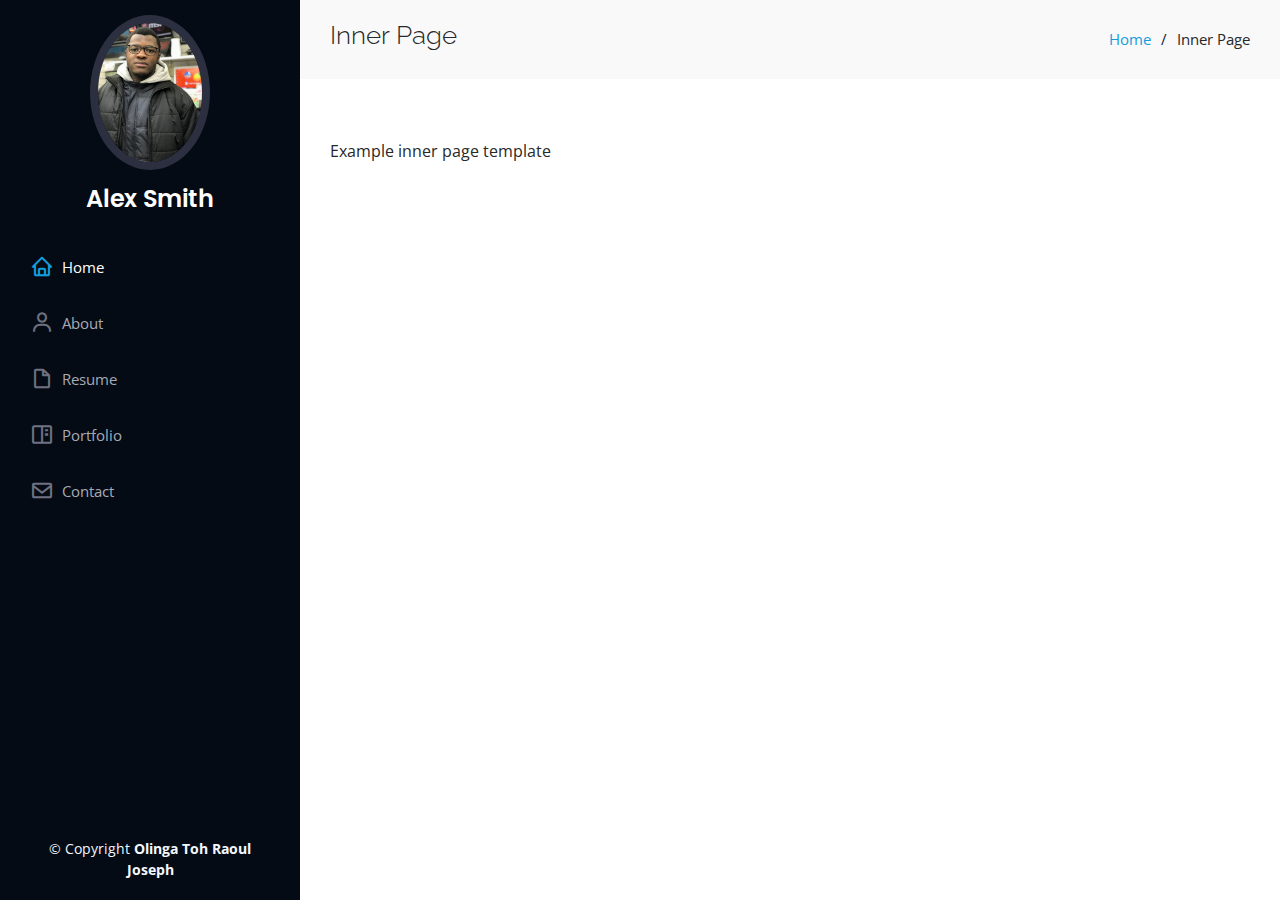
<file: inner-page.html>
<!DOCTYPE html>
<html lang="en">

<head>
  <meta charset="utf-8">
  <meta content="width=device-width, initial-scale=1.0" name="viewport">

  <title>Inner Page</title>
  <meta content="" name="description">
  <meta content="" name="keywords">

  <!-- Favicons -->
  <link href="assets/img/favicon.png" rel="icon">
  <link href="assets/img/apple-touch-icon.png" rel="apple-touch-icon">

  <!-- Google Fonts -->
  <link
    href="https://fonts.googleapis.com/css?family=Open+Sans:300,300i,400,400i,600,600i,700,700i|Raleway:300,300i,400,400i,500,500i,600,600i,700,700i|Poppins:300,300i,400,400i,500,500i,600,600i,700,700i"
    rel="stylesheet">

  <!-- Vendor CSS Files -->
  <link href="assets/vendor/aos/aos.css" rel="stylesheet">
  <link href="assets/vendor/bootstrap/css/bootstrap.min.css" rel="stylesheet">
  <link href="assets/vendor/bootstrap-icons/bootstrap-icons.css" rel="stylesheet">
  <link href="assets/vendor/boxicons/css/boxicons.min.css" rel="stylesheet">
  <link href="assets/vendor/glightbox/css/glightbox.min.css" rel="stylesheet">
  <link href="assets/vendor/swiper/swiper-bundle.min.css" rel="stylesheet">

  <!-- Template Main CSS File -->
  <link href="assets/css/style.css" rel="stylesheet">

  <!-- =======================================================
  * Template Name: iPortfolio
  * Updated: Sep 18 2023 with Bootstrap v5.3.2
  * Template URL: https://bootstrapmade.com/iportfolio-bootstrap-portfolio-websites-template/
  * Author: BootstrapMade.com
  * License: https://bootstrapmade.com/license/
  ======================================================== -->
</head>

<body>

  <!-- ======= Mobile nav toggle button ======= -->
  <i class="bi bi-list mobile-nav-toggle d-xl-none"></i>

  <!-- ======= Header ======= -->
  <header id="header">
    <div class="d-flex flex-column">

      <div class="profile">
        <img src="assets/img/IMG_0002.jpg" alt="" class="img-fluid rounded-circle">
        <h1 class="text-light"><a href="index.html">Alex Smith</a></h1>
        <!-- <div class="social-links mt-3 text-center">
          <a href="#" class="twitter"><i class="bx bxl-twitter"></i></a>
          <a href="#" class="facebook"><i class="bx bxl-facebook"></i></a>
          <a href="#" class="instagram"><i class="bx bxl-instagram"></i></a>
          <a href="#" class="google-plus"><i class="bx bxl-skype"></i></a>
          <a href="#" class="linkedin"><i class="bx bxl-linkedin"></i></a>
        </div> -->
      </div>

      <nav id="navbar" class="nav-menu navbar">
        <ul>
          <li><a href="#hero" class="nav-link scrollto active"><i class="bx bx-home"></i> <span>Home</span></a></li>
          <li><a href="#about" class="nav-link scrollto"><i class="bx bx-user"></i> <span>About</span></a></li>
          <li><a href="#resume" class="nav-link scrollto"><i class="bx bx-file-blank"></i> <span>Resume</span></a></li>
          <li><a href="#portfolio" class="nav-link scrollto"><i class="bx bx-book-content"></i>
              <span>Portfolio</span></a></li>
          <!-- <li><a href="#services" class="nav-link scrollto"><i class="bx bx-server"></i> <span>Services</span></a></li> -->
          <li><a href="#contact" class="nav-link scrollto"><i class="bx bx-envelope"></i> <span>Contact</span></a></li>
        </ul>
      </nav><!-- .nav-menu -->
    </div>
  </header><!-- End Header -->

  <main id="main">

    <!-- ======= Breadcrumbs ======= -->
    <section class="breadcrumbs">
      <div class="container">

        <div class="d-flex justify-content-between align-items-center">
          <h2>Inner Page</h2>
          <ol>
            <li><a href="index.html">Home</a></li>
            <li>Inner Page</li>
          </ol>
        </div>

      </div>
    </section><!-- End Breadcrumbs -->

    <section class="inner-page">
      <div class="container">
        <p>
          Example inner page template
        </p>
      </div>
    </section>

  </main><!-- End #main -->

  <!-- ======= Footer ======= -->
  <footer id="footer">
    <div class="container">
      <div class="copyright">
        &copy; Copyright <strong><span>Olinga Toh Raoul Joseph</span></strong>
      </div>
      <div class="credits">
        <!-- All the links in the footer should remain intact. -->
        <!-- You can delete the links only if you purchased the pro version. -->
        <!-- Licensing information: https://bootstrapmade.com/license/ -->
        <!-- Purchase the pro version with working PHP/AJAX contact form: https://bootstrapmade.com/iportfolio-bootstrap-portfolio-websites-template/ -->
        <!-- Designed by <a href="https://bootstrapmade.com/">BootstrapMade</a> -->
      </div>
    </div>
  </footer><!-- End  Footer -->

  <a href="#" class="back-to-top d-flex align-items-center justify-content-center"><i
      class="bi bi-arrow-up-short"></i></a>

  <!-- Vendor JS Files -->
  <script src="assets/vendor/purecounter/purecounter_vanilla.js"></script>
  <script src="assets/vendor/aos/aos.js"></script>
  <script src="assets/vendor/bootstrap/js/bootstrap.bundle.min.js"></script>
  <script src="assets/vendor/glightbox/js/glightbox.min.js"></script>
  <script src="assets/vendor/isotope-layout/isotope.pkgd.min.js"></script>
  <script src="assets/vendor/swiper/swiper-bundle.min.js"></script>
  <script src="assets/vendor/typed.js/typed.umd.js"></script>
  <script src="assets/vendor/waypoints/noframework.waypoints.js"></script>
  <script src="assets/vendor/php-email-form/validate.js"></script>

  <!-- Template Main JS File -->
  <script src="assets/js/main.js"></script>

</body>

</html>
</file>
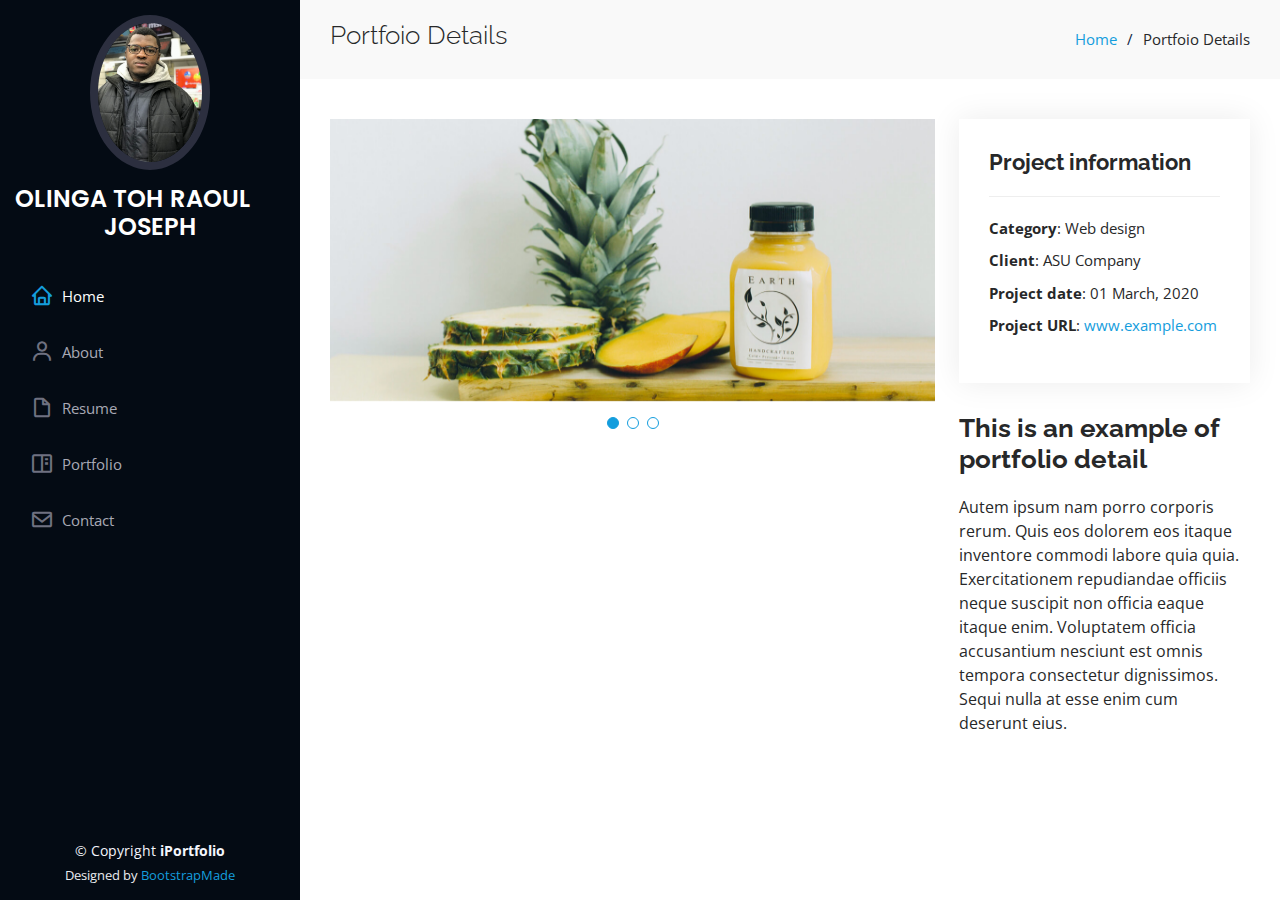
<file: portfolio-details.html>
<!DOCTYPE html>
<html lang="en">

<head>
  <meta charset="utf-8">
  <meta content="width=device-width, initial-scale=1.0" name="viewport">

  <title>Portfolio Details</title>
  <meta content="" name="description">
  <meta content="" name="keywords">

  <!-- Favicons -->
  <link href="assets/img/favicon.png" rel="icon">
  <link href="assets/img/apple-touch-icon.png" rel="apple-touch-icon">

  <!-- Google Fonts -->
  <link
    href="https://fonts.googleapis.com/css?family=Open+Sans:300,300i,400,400i,600,600i,700,700i|Raleway:300,300i,400,400i,500,500i,600,600i,700,700i|Poppins:300,300i,400,400i,500,500i,600,600i,700,700i"
    rel="stylesheet">

  <!-- Vendor CSS Files -->
  <link href="assets/vendor/aos/aos.css" rel="stylesheet">
  <link href="assets/vendor/bootstrap/css/bootstrap.min.css" rel="stylesheet">
  <link href="assets/vendor/bootstrap-icons/bootstrap-icons.css" rel="stylesheet">
  <link href="assets/vendor/boxicons/css/boxicons.min.css" rel="stylesheet">
  <link href="assets/vendor/glightbox/css/glightbox.min.css" rel="stylesheet">
  <link href="assets/vendor/swiper/swiper-bundle.min.css" rel="stylesheet">

  <!-- Template Main CSS File -->
  <link href="assets/css/style.css" rel="stylesheet">

  <!-- =======================================================
  * Template Name: iPortfolio
  * Updated: Sep 18 2023 with Bootstrap v5.3.2
  * Template URL: https://bootstrapmade.com/iportfolio-bootstrap-portfolio-websites-template/
  * Author: BootstrapMade.com
  * License: https://bootstrapmade.com/license/
  ======================================================== -->
</head>

<body>

  <!-- ======= Mobile nav toggle button ======= -->
  <i class="bi bi-list mobile-nav-toggle d-xl-none"></i>

  <!-- ======= Header ======= -->
  <header id="header">
    <div class="d-flex flex-column">

      <div class="profile">
        <img src="assets/img/IMG_0002.jpg" alt="" class="img-fluid rounded-circle">
        <h1 class="text-light"><a href="index.html">OLINGA TOH RAOUL JOSEPH</a></h1>
        <!-- <div class="social-links mt-3 text-center">
          <a href="#" class="twitter"><i class="bx bxl-twitter"></i></a>
          <a href="#" class="facebook"><i class="bx bxl-facebook"></i></a>
          <a href="#" class="instagram"><i class="bx bxl-instagram"></i></a>
          <a href="#" class="google-plus"><i class="bx bxl-skype"></i></a>
          <a href="#" class="linkedin"><i class="bx bxl-linkedin"></i></a>
        </div> -->
      </div>

      <nav id="navbar" class="nav-menu navbar">
        <ul>
          <li><a href="#hero" class="nav-link scrollto active"><i class="bx bx-home"></i> <span>Home</span></a></li>
          <li><a href="#about" class="nav-link scrollto"><i class="bx bx-user"></i> <span>About</span></a></li>
          <li><a href="#resume" class="nav-link scrollto"><i class="bx bx-file-blank"></i> <span>Resume</span></a></li>
          <li><a href="#portfolio" class="nav-link scrollto"><i class="bx bx-book-content"></i>
              <span>Portfolio</span></a></li>
          <!-- <li><a href="#services" class="nav-link scrollto"><i class="bx bx-server"></i> <span>Services</span></a></li> -->
          <li><a href="#contact" class="nav-link scrollto"><i class="bx bx-envelope"></i> <span>Contact</span></a></li>
        </ul>
      </nav><!-- .nav-menu -->
    </div>
  </header><!-- End Header -->

  <main id="main">

    <!-- ======= Breadcrumbs ======= -->
    <section id="breadcrumbs" class="breadcrumbs">
      <div class="container">

        <div class="d-flex justify-content-between align-items-center">
          <h2>Portfoio Details</h2>
          <ol>
            <li><a href="index.html">Home</a></li>
            <li>Portfoio Details</li>
          </ol>
        </div>

      </div>
    </section><!-- End Breadcrumbs -->

    <!-- ======= Portfolio Details Section ======= -->
    <section id="portfolio-details" class="portfolio-details">
      <div class="container">

        <div class="row gy-4">

          <div class="col-lg-8">
            <div class="portfolio-details-slider swiper">
              <div class="swiper-wrapper align-items-center">

                <div class="swiper-slide">
                  <img src="assets/img/portfolio/portfolio-details-1.jpg" alt="">
                </div>

                <div class="swiper-slide">
                  <img src="assets/img/portfolio/portfolio-details-2.jpg" alt="">
                </div>

                <div class="swiper-slide">
                  <img src="assets/img/portfolio/portfolio-details-3.jpg" alt="">
                </div>

              </div>
              <div class="swiper-pagination"></div>
            </div>
          </div>

          <div class="col-lg-4">
            <div class="portfolio-info">
              <h3>Project information</h3>
              <ul>
                <li><strong>Category</strong>: Web design</li>
                <li><strong>Client</strong>: ASU Company</li>
                <li><strong>Project date</strong>: 01 March, 2020</li>
                <li><strong>Project URL</strong>: <a href="#">www.example.com</a></li>
              </ul>
            </div>
            <div class="portfolio-description">
              <h2>This is an example of portfolio detail</h2>
              <p>
                Autem ipsum nam porro corporis rerum. Quis eos dolorem eos itaque inventore commodi labore quia quia.
                Exercitationem repudiandae officiis neque suscipit non officia eaque itaque enim. Voluptatem officia
                accusantium nesciunt est omnis tempora consectetur dignissimos. Sequi nulla at esse enim cum deserunt
                eius.
              </p>
            </div>
          </div>

        </div>

      </div>
    </section><!-- End Portfolio Details Section -->

  </main><!-- End #main -->

  <!-- ======= Footer ======= -->
  <footer id="footer">
    <div class="container">
      <div class="copyright">
        &copy; Copyright <strong><span>iPortfolio</span></strong>
      </div>
      <div class="credits">
        <!-- All the links in the footer should remain intact. -->
        <!-- You can delete the links only if you purchased the pro version. -->
        <!-- Licensing information: https://bootstrapmade.com/license/ -->
        <!-- Purchase the pro version with working PHP/AJAX contact form: https://bootstrapmade.com/iportfolio-bootstrap-portfolio-websites-template/ -->
        Designed by <a href="https://bootstrapmade.com/">BootstrapMade</a>
      </div>
    </div>
  </footer><!-- End  Footer -->

  <a href="#" class="back-to-top d-flex align-items-center justify-content-center"><i
      class="bi bi-arrow-up-short"></i></a>

  <!-- Vendor JS Files -->
  <script src="assets/vendor/purecounter/purecounter_vanilla.js"></script>
  <script src="assets/vendor/aos/aos.js"></script>
  <script src="assets/vendor/bootstrap/js/bootstrap.bundle.min.js"></script>
  <script src="assets/vendor/glightbox/js/glightbox.min.js"></script>
  <script src="assets/vendor/isotope-layout/isotope.pkgd.min.js"></script>
  <script src="assets/vendor/swiper/swiper-bundle.min.js"></script>
  <script src="assets/vendor/typed.js/typed.umd.js"></script>
  <script src="assets/vendor/waypoints/noframework.waypoints.js"></script>
  <script src="assets/vendor/php-email-form/validate.js"></script>

  <!-- Template Main JS File -->
  <script src="assets/js/main.js"></script>

</body>

</html>
</file>
<file: assets/css/style.css>
/**
* Template Name: iPortfolio
* Updated: Sep 18 2023 with Bootstrap v5.3.2
* Template URL: https://bootstrapmade.com/iportfolio-bootstrap-portfolio-websites-template/
* Author: BootstrapMade.com
* License: https://bootstrapmade.com/license/
*/

/*--------------------------------------------------------------
# General
--------------------------------------------------------------*/
body {
  font-family: "Open Sans", sans-serif;
  color: #272829;
}

a {
  color: #149ddd;
  text-decoration: none;
}

a:hover {
  color: #37b3ed;
  text-decoration: none;
}

h1,
h2,
h3,
h4,
h5,
h6 {
  font-family: "Raleway", sans-serif;
}

/*--------------------------------------------------------------
# Back to top button
--------------------------------------------------------------*/
.back-to-top {
  position: fixed;
  visibility: hidden;
  opacity: 0;
  right: 15px;
  bottom: 15px;
  z-index: 996;
  background: #149ddd;
  width: 40px;
  height: 40px;
  border-radius: 50px;
  transition: all 0.4s;
}

.back-to-top i {
  font-size: 28px;
  color: #fff;
  line-height: 0;
}

.back-to-top:hover {
  background: #2eafec;
  color: #fff;
}

.back-to-top.active {
  visibility: visible;
  opacity: 1;
}

/*--------------------------------------------------------------
# Header
--------------------------------------------------------------*/
#header {
  position: fixed;
  top: 0;
  left: 0;
  bottom: 0;
  width: 300px;
  transition: all ease-in-out 0.5s;
  z-index: 9997;
  transition: all 0.5s;
  padding: 0 15px;
  background: #040b14;
  overflow-y: auto;
}

#header .profile img {
  margin: 15px auto;
  display: block;
  width: 120px;
  border: 8px solid #2c2f3f;
}

#header .profile h1 {
  font-size: 24px;
  margin: 0;
  padding: 0;
  font-weight: 600;
  -moz-text-align-last: center;
  text-align-last: center;
  font-family: "Poppins", sans-serif;
}

#header .profile h1 a,
#header .profile h1 a:hover {
  color: #fff;
  text-decoration: none;
}

#header .profile .social-links a {
  font-size: 18px;
  display: inline-block;
  background: #212431;
  color: #fff;
  line-height: 1;
  padding: 8px 0;
  margin-right: 4px;
  border-radius: 50%;
  text-align: center;
  width: 36px;
  height: 36px;
  transition: 0.3s;
}

#header .profile .social-links a:hover {
  background: #149ddd;
  color: #fff;
  text-decoration: none;
}

#main {
  margin-left: 300px;
}

.container,
.container-fluid {
  padding-left: 30px;
  padding-right: 30px;
}

@media (max-width: 1199px) {
  #header {
    left: -300px;
  }

  #main {
    margin-left: 0;
  }

  .container,
  .container-fluid {
    padding-left: 12px;
    padding-right: 12px;
  }
}

/*--------------------------------------------------------------
# Navigation Menu
--------------------------------------------------------------*/
/* Desktop Navigation */
.nav-menu {
  padding: 30px 0 0 0;
}

.nav-menu * {
  margin: 0;
  padding: 0;
  list-style: none;
}

.nav-menu>ul>li {
  position: relative;
  white-space: nowrap;
}

.nav-menu a,
.nav-menu a:focus {
  display: flex;
  align-items: center;
  color: #a8a9b4;
  padding: 12px 15px;
  margin-bottom: 8px;
  transition: 0.3s;
  font-size: 15px;
}

.nav-menu a i,
.nav-menu a:focus i {
  font-size: 24px;
  padding-right: 8px;
  color: #6f7180;
}

.nav-menu a:hover,
.nav-menu .active,
.nav-menu .active:focus,
.nav-menu li:hover>a {
  text-decoration: none;
  color: #fff;
}

.nav-menu a:hover i,
.nav-menu .active i,
.nav-menu .active:focus i,
.nav-menu li:hover>a i {
  color: #149ddd;
}

/* Mobile Navigation */
.mobile-nav-toggle {
  position: fixed;
  right: 15px;
  top: 15px;
  z-index: 9998;
  border: 0;
  font-size: 24px;
  transition: all 0.4s;
  outline: none !important;
  background-color: #149ddd;
  color: #fff;
  width: 40px;
  height: 40px;
  display: inline-flex;
  align-items: center;
  justify-content: center;
  line-height: 0;
  border-radius: 50px;
  cursor: pointer;
}

.mobile-nav-active {
  overflow: hidden;
}

.mobile-nav-active #header {
  left: 0;
}

/*--------------------------------------------------------------
# Hero Section
--------------------------------------------------------------*/
#hero {
  width: 100%;
  height: 100vh;
  /* background: url("../img/hero-bg.jpg") top center; */
  background: url("../img/IMG_0002.jpg") top center;
  background-size: cover;
}

#hero:before {
  content: "";
  background: rgba(5, 13, 24, 0.3);
  position: absolute;
  bottom: 0;
  top: 0;
  left: 0;
  right: 0;
  z-index: 1;
}

#hero .hero-container {
  position: relative;
  z-index: 2;
  min-width: 300px;
}

#hero h1 {
  margin: 0 0 10px 0;
  font-size: 64px;
  font-weight: 700;
  line-height: 56px;
  color: #fff;
}

#hero p {
  color: #fff;
  margin-bottom: 50px;
  font-size: 26px;
  font-family: "Poppins", sans-serif;
}

#hero p span {
  color: #fff;
  padding-bottom: 4px;
  letter-spacing: 1px;
  border-bottom: 3px solid #149ddd;
}

@media (min-width: 1024px) {
  #hero {
    background-attachment: fixed;
  }
}

@media (max-width: 768px) {
  #hero h1 {
    font-size: 28px;
    line-height: 36px;
  }

  #hero h2 {
    font-size: 18px;
    line-height: 24px;
    margin-bottom: 30px;
  }
}

/*--------------------------------------------------------------
# Sections General
--------------------------------------------------------------*/
section {
  padding: 60px 0;
  overflow: hidden;
}

.section-bg {
  background: #f5f8fd;
}

.section-title {
  padding-bottom: 30px;
}

.section-title h2 {
  font-size: 32px;
  font-weight: bold;
  margin-bottom: 20px;
  padding-bottom: 20px;
  position: relative;
  color: #173b6c;
}

.section-title h2::after {
  content: "";
  position: absolute;
  display: block;
  width: 50px;
  height: 3px;
  background: #149ddd;
  bottom: 0;
  left: 0;
}

.section-title p {
  margin-bottom: 0;
}

/*--------------------------------------------------------------
# About
--------------------------------------------------------------*/
.about .content h3 {
  font-weight: 700;
  font-size: 26px;
  color: #173b6c;
}

.about .content ul {
  list-style: none;
  padding: 0;
}

.about .content ul li {
  margin-bottom: 20px;
  display: flex;
  align-items: center;
}

.about .content ul strong {
  margin-right: 10px;
}

.about .content ul i {
  font-size: 16px;
  margin-right: 5px;
  color: #149ddd;
  line-height: 0;
}

.about .content p:last-child {
  margin-bottom: 0;
}

/*--------------------------------------------------------------
# Facts
--------------------------------------------------------------*/
.facts {
  padding-bottom: 30px;
}

.facts .count-box {
  padding: 30px;
  width: 100%;
}

.facts .count-box i {
  display: block;
  font-size: 44px;
  color: #149ddd;
  float: left;
  line-height: 0;
}

.facts .count-box span {
  font-size: 48px;
  line-height: 40px;
  display: block;
  font-weight: 700;
  color: #050d18;
  margin-left: 60px;
}

.facts .count-box p {
  padding: 15px 0 0 0;
  margin: 0 0 0 60px;
  font-family: "Raleway", sans-serif;
  font-size: 14px;
  color: #122f57;
}

.facts .count-box a {
  font-weight: 600;
  display: block;
  margin-top: 20px;
  color: #122f57;
  font-size: 15px;
  font-family: "Poppins", sans-serif;
  transition: ease-in-out 0.3s;
}

.facts .count-box a:hover {
  color: #1f5297;
}

/*--------------------------------------------------------------
# Akills
--------------------------------------------------------------*/
.skills .progress {
  height: 60px;
  display: block;
  background: none;
  border-radius: 0;
}

.skills .progress .skill {
  padding: 0;
  margin: 0 0 6px 0;
  text-transform: uppercase;
  display: block;
  font-weight: 600;
  font-family: "Poppins", sans-serif;
  color: #050d18;
}

.skills .progress .skill .val {
  float: right;
  font-style: normal;
}

.skills .progress-bar-wrap {
  background: #dce8f8;
  height: 10px;
}

.skills .progress-bar {
  width: 1px;
  height: 10px;
  transition: 0.9s;
  background-color: #149ddd;
}

/*--------------------------------------------------------------
# Resume
--------------------------------------------------------------*/
.resume .resume-title {
  font-size: 26px;
  font-weight: 700;
  margin-top: 20px;
  margin-bottom: 20px;
  color: #050d18;
}

.resume .resume-item {
  padding: 0 0 20px 20px;
  margin-top: -2px;
  border-left: 2px solid #1f5297;
  position: relative;
}

.resume .resume-item h4 {
  line-height: 18px;
  font-size: 18px;
  font-weight: 600;
  text-transform: uppercase;
  font-family: "Poppins", sans-serif;
  color: #050d18;
  margin-bottom: 10px;
}

.resume .resume-item h5 {
  font-size: 16px;
  background: #e4edf9;
  padding: 5px 15px;
  display: inline-block;
  font-weight: 600;
  margin-bottom: 10px;
}

.resume .resume-item ul {
  padding-left: 20px;
}

.resume .resume-item ul li {
  padding-bottom: 10px;
}

.resume .resume-item:last-child {
  padding-bottom: 0;
}

.resume .resume-item::before {
  content: "";
  position: absolute;
  width: 16px;
  height: 16px;
  border-radius: 50px;
  left: -9px;
  top: 0;
  background: #fff;
  border: 2px solid #1f5297;
}

/*--------------------------------------------------------------
# Portfolio
--------------------------------------------------------------*/
.portfolio .portfolio-item {
  margin-bottom: 30px;
}

.portfolio #portfolio-flters {
  padding: 0;
  margin: 0 auto 35px auto;
  list-style: none;
  text-align: center;
  background: #fff;
  border-radius: 50px;
  padding: 2px 15px;
}

.portfolio #portfolio-flters li {
  cursor: pointer;
  display: inline-block;
  padding: 10px 15px 8px 15px;
  font-size: 14px;
  font-weight: 600;
  line-height: 1;
  text-transform: uppercase;
  color: #272829;
  margin-bottom: 5px;
  transition: all 0.3s ease-in-out;
}

.portfolio #portfolio-flters li:hover,
.portfolio #portfolio-flters li.filter-active {
  color: #149ddd;
}

.portfolio #portfolio-flters li:last-child {
  margin-right: 0;
}

.portfolio .portfolio-wrap {
  transition: 0.3s;
  position: relative;
  overflow: hidden;
  z-index: 1;
}

.portfolio .portfolio-wrap::before {
  content: "";
  background: rgba(255, 255, 255, 0.5);
  position: absolute;
  left: 0;
  right: 0;
  top: 0;
  bottom: 0;
  transition: all ease-in-out 0.3s;
  z-index: 2;
  opacity: 0;
}

.portfolio .portfolio-wrap .portfolio-links {
  opacity: 1;
  left: 0;
  right: 0;
  bottom: -60px;
  z-index: 3;
  position: absolute;
  transition: all ease-in-out 0.3s;
  display: flex;
  justify-content: center;
}

.portfolio .portfolio-wrap .portfolio-links a {
  color: #fff;
  font-size: 28px;
  text-align: center;
  background: rgba(20, 157, 221, 0.75);
  transition: 0.3s;
  width: 50%;
}

.portfolio .portfolio-wrap .portfolio-links a:hover {
  background: rgba(20, 157, 221, 0.95);
}

.portfolio .portfolio-wrap .portfolio-links a+a {
  border-left: 1px solid #37b3ed;
}

.portfolio .portfolio-wrap:hover::before {
  top: 0;
  left: 0;
  right: 0;
  bottom: 0;
  opacity: 1;
}

.portfolio .portfolio-wrap:hover .portfolio-links {
  opacity: 1;
  bottom: 0;
}

/*--------------------------------------------------------------
# Portfolio Details
--------------------------------------------------------------*/
.portfolio-details {
  padding-top: 40px;
}

.portfolio-details .portfolio-details-slider img {
  width: 100%;
}

.portfolio-details .portfolio-details-slider .swiper-pagination {
  margin-top: 20px;
  position: relative;
}

.portfolio-details .portfolio-details-slider .swiper-pagination .swiper-pagination-bullet {
  width: 12px;
  height: 12px;
  background-color: #fff;
  opacity: 1;
  border: 1px solid #149ddd;
}

.portfolio-details .portfolio-details-slider .swiper-pagination .swiper-pagination-bullet-active {
  background-color: #149ddd;
}

.portfolio-details .portfolio-info {
  padding: 30px;
  box-shadow: 0px 0 30px rgba(5, 13, 24, 0.08);
}

.portfolio-details .portfolio-info h3 {
  font-size: 22px;
  font-weight: 700;
  margin-bottom: 20px;
  padding-bottom: 20px;
  border-bottom: 1px solid #eee;
}

.portfolio-details .portfolio-info ul {
  list-style: none;
  padding: 0;
  font-size: 15px;
}

.portfolio-details .portfolio-info ul li+li {
  margin-top: 10px;
}

.portfolio-details .portfolio-description {
  padding-top: 30px;
}

.portfolio-details .portfolio-description h2 {
  font-size: 26px;
  font-weight: 700;
  margin-bottom: 20px;
}

.portfolio-details .portfolio-description p {
  padding: 0;
}

/*--------------------------------------------------------------
# Services
--------------------------------------------------------------*/
.services .icon-box {
  margin-bottom: 20px;
}

.services .icon {
  float: left;
  display: flex;
  align-items: center;
  justify-content: center;
  width: 54px;
  height: 54px;
  background: #149ddd;
  border-radius: 50%;
  transition: 0.5s;
  border: 1px solid #149ddd;
}

.services .icon i {
  color: #fff;
  font-size: 24px;
  line-height: 0;
}

.services .icon-box:hover .icon {
  background: #fff;
}

.services .icon-box:hover .icon i {
  color: #149ddd;
}

.services .title {
  margin-left: 80px;
  font-weight: 700;
  margin-bottom: 15px;
  font-size: 18px;
}

.services .title a {
  color: #343a40;
}

.services .title a:hover {
  color: #149ddd;
}

.services .description {
  margin-left: 80px;
  line-height: 24px;
  font-size: 14px;
}

/*--------------------------------------------------------------
# Testimonials
--------------------------------------------------------------*/
.testimonials .testimonials-carousel,
.testimonials .testimonials-slider {
  overflow: hidden;
}

.testimonials .testimonial-item {
  box-sizing: content-box;
  text-align: center;
  min-height: 320px;
}

.testimonials .testimonial-item .testimonial-img {
  width: 90px;
  border-radius: 50%;
  margin: 0 auto;
}

.testimonials .testimonial-item h3 {
  font-size: 18px;
  font-weight: bold;
  margin: 10px 0 5px 0;
  color: #111;
}

.testimonials .testimonial-item h4 {
  font-size: 14px;
  color: #999;
  margin: 0;
}

.testimonials .testimonial-item .quote-icon-left,
.testimonials .testimonial-item .quote-icon-right {
  color: #c3e8fa;
  font-size: 26px;
}

.testimonials .testimonial-item .quote-icon-left {
  display: inline-block;
  left: -5px;
  position: relative;
}

.testimonials .testimonial-item .quote-icon-right {
  display: inline-block;
  right: -5px;
  position: relative;
  top: 10px;
}

.testimonials .testimonial-item p {
  font-style: italic;
  margin: 0 15px 15px 15px;
  padding: 20px;
  background: #fff;
  position: relative;
  margin-bottom: 35px;
  border-radius: 6px;
  box-shadow: 0px 2px 15px rgba(0, 0, 0, 0.1);
}

.testimonials .testimonial-item p::after {
  content: "";
  width: 0;
  height: 0;
  border-top: 20px solid #fff;
  border-right: 20px solid transparent;
  border-left: 20px solid transparent;
  position: absolute;
  bottom: -20px;
  left: calc(50% - 20px);
}

.testimonials .swiper-pagination {
  margin-top: 20px;
  position: relative;
}

.testimonials .swiper-pagination .swiper-pagination-bullet {
  width: 12px;
  height: 12px;
  background-color: #fff;
  opacity: 1;
  border: 1px solid #149ddd;
}

.testimonials .swiper-pagination .swiper-pagination-bullet-active {
  background-color: #149ddd;
}

/*--------------------------------------------------------------
# Contact
--------------------------------------------------------------*/
.contact {
  padding-bottom: 130px;
}

.contact .info {
  padding: 30px;
  background: #fff;
  width: 100%;
  box-shadow: 0 0 24px 0 rgba(0, 0, 0, 0.12);
}

.contact .info i {
  font-size: 20px;
  color: #149ddd;
  float: left;
  width: 44px;
  height: 44px;
  background: #dff3fc;
  display: flex;
  justify-content: center;
  align-items: center;
  border-radius: 50px;
  transition: all 0.3s ease-in-out;
}

.contact .info h4 {
  padding: 0 0 0 60px;
  font-size: 22px;
  font-weight: 600;
  margin-bottom: 5px;
  color: #050d18;
}

.contact .info p {
  padding: 0 0 10px 60px;
  margin-bottom: 20px;
  font-size: 14px;
  color: #173b6c;
}

.contact .info .email p {
  padding-top: 5px;
}

.contact .info .social-links {
  padding-left: 60px;
}

.contact .info .social-links a {
  font-size: 18px;
  display: inline-block;
  background: #333;
  color: #fff;
  line-height: 1;
  padding: 8px 0;
  border-radius: 50%;
  text-align: center;
  width: 36px;
  height: 36px;
  transition: 0.3s;
  margin-right: 10px;
}

.contact .info .social-links a:hover {
  background: #149ddd;
  color: #fff;
}

.contact .info .email:hover i,
.contact .info .address:hover i,
.contact .info .phone:hover i {
  background: #149ddd;
  color: #fff;
}

.contact .php-email-form {
  width: 100%;
  padding: 30px;
  background: #fff;
  box-shadow: 0 0 24px 0 rgba(0, 0, 0, 0.12);
}

.contact .php-email-form .form-group {
  padding-bottom: 8px;
}

.contact .php-email-form .validate {
  display: none;
  color: red;
  margin: 0 0 15px 0;
  font-weight: 400;
  font-size: 13px;
}

.contact .php-email-form .error-message {
  display: none;
  color: #fff;
  background: #ed3c0d;
  text-align: left;
  padding: 15px;
  font-weight: 600;
}

.contact .php-email-form .error-message br+br {
  margin-top: 25px;
}

.contact .php-email-form .sent-message {
  display: none;
  color: #fff;
  background: #18d26e;
  text-align: center;
  padding: 15px;
  font-weight: 600;
}

.contact .php-email-form .loading {
  display: none;
  background: #fff;
  text-align: center;
  padding: 15px;
}

.contact .php-email-form .loading:before {
  content: "";
  display: inline-block;
  border-radius: 50%;
  width: 24px;
  height: 24px;
  margin: 0 10px -6px 0;
  border: 3px solid #18d26e;
  border-top-color: #eee;
  animation: animate-loading 1s linear infinite;
}

.contact .php-email-form .form-group {
  margin-bottom: 15px;
}

.contact .php-email-form label {
  padding-bottom: 8px;
}

.contact .php-email-form input,
.contact .php-email-form textarea {
  border-radius: 0;
  box-shadow: none;
  font-size: 14px;
}

.contact .php-email-form input {
  height: 44px;
}

.contact .php-email-form textarea {
  padding: 10px 15px;
}

.contact .php-email-form button[type=submit] {
  background: #149ddd;
  border: 0;
  padding: 10px 24px;
  color: #fff;
  transition: 0.4s;
  border-radius: 4px;
}

.contact .php-email-form button[type=submit]:hover {
  background: #37b3ed;
}

@keyframes animate-loading {
  0% {
    transform: rotate(0deg);
  }

  100% {
    transform: rotate(360deg);
  }
}

/*--------------------------------------------------------------
# Breadcrumbs
--------------------------------------------------------------*/
.breadcrumbs {
  padding: 20px 0;
  background: #f9f9f9;
}

.breadcrumbs h2 {
  font-size: 26px;
  font-weight: 300;
}

.breadcrumbs ol {
  display: flex;
  flex-wrap: wrap;
  list-style: none;
  padding: 0;
  margin: 0;
  font-size: 15px;
}

.breadcrumbs ol li+li {
  padding-left: 10px;
}

.breadcrumbs ol li+li::before {
  display: inline-block;
  padding-right: 10px;
  color: #0e2442;
  content: "/";
}

@media (max-width: 768px) {
  .breadcrumbs .d-flex {
    display: block !important;
  }

  .breadcrumbs ol {
    display: block;
  }

  .breadcrumbs ol li {
    display: inline-block;
  }
}

/*--------------------------------------------------------------
# Footer
--------------------------------------------------------------*/
#footer {
  padding: 15px;
  color: #f4f6fd;
  font-size: 14px;
  position: fixed;
  left: 0;
  bottom: 0;
  width: 300px;
  z-index: 9999;
  background: #040b14;
}

#footer .copyright {
  text-align: center;
}

#footer .credits {
  padding-top: 5px;
  text-align: center;
  font-size: 13px;
  color: #eaebf0;
}

@media (max-width: 1199px) {
  #footer {
    position: static;
    width: auto;
    padding-right: 20px 15px;
  }
}
</file>
